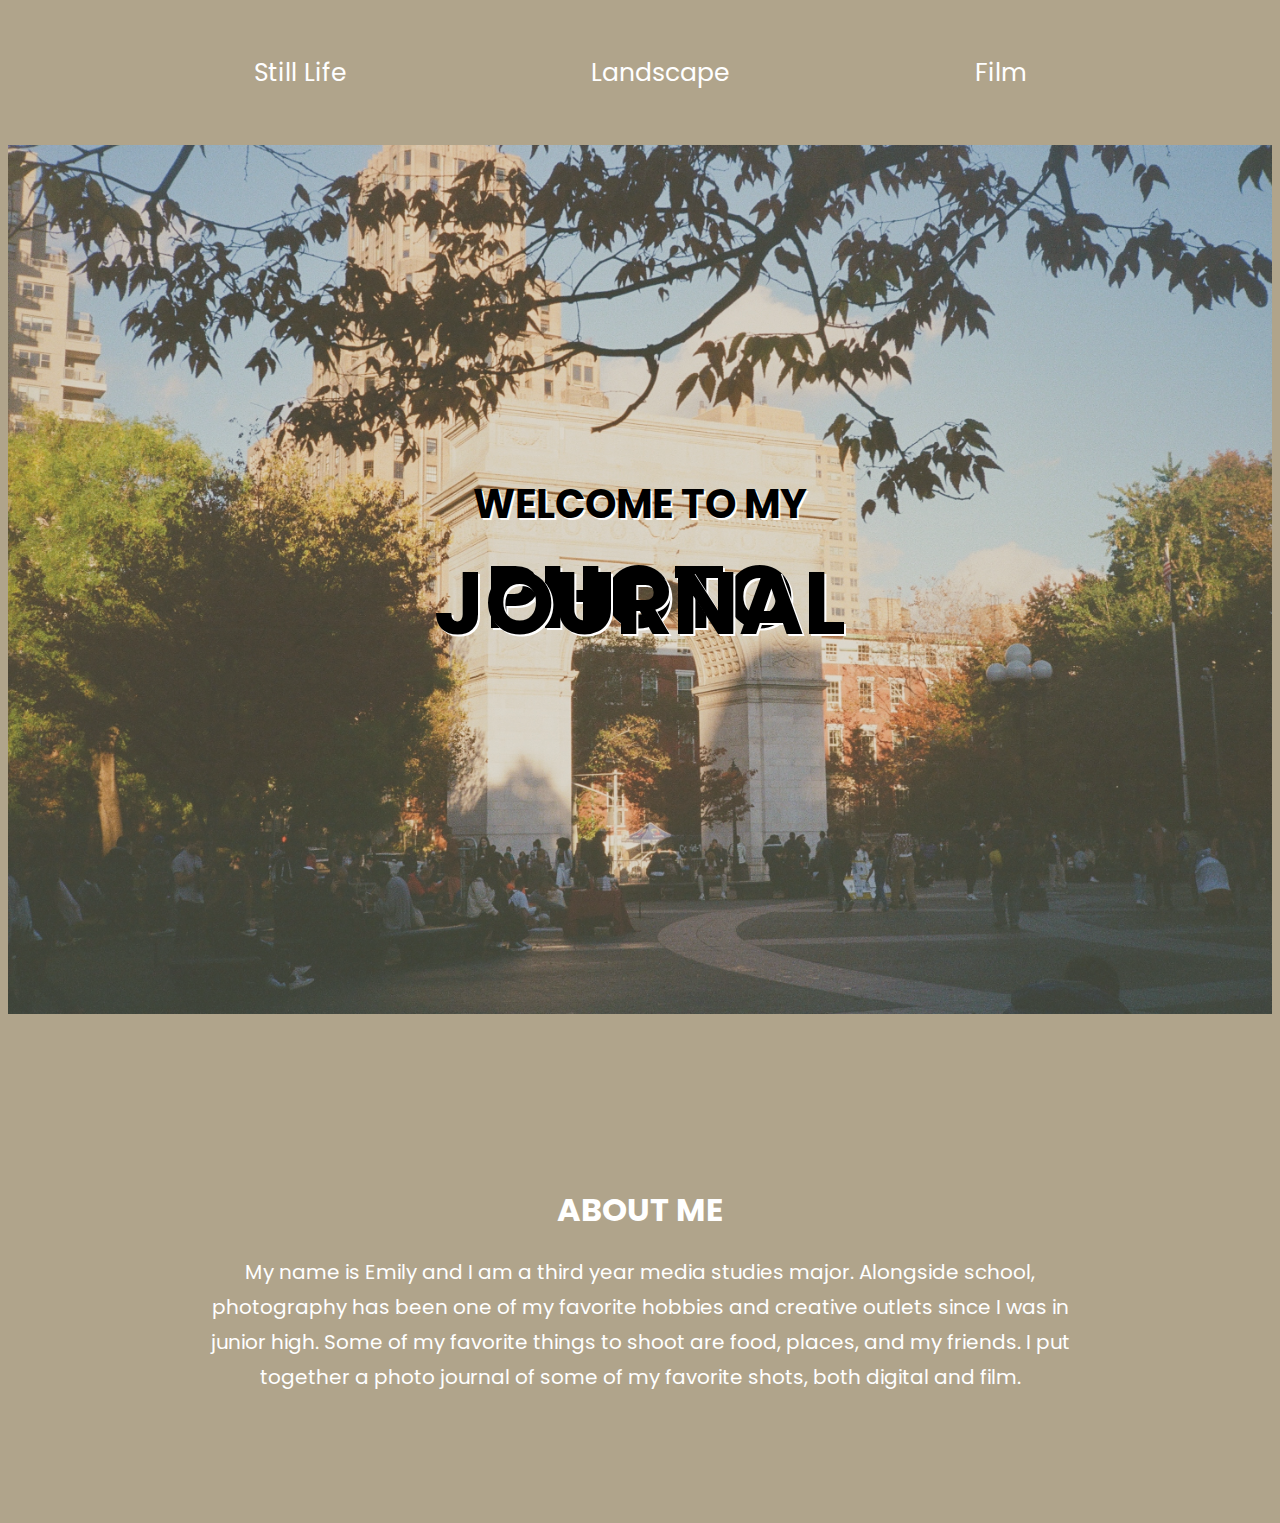
<file: final/index.html>
<html>
    <head>
        <link href="https://fonts.googleapis.com/css2?family=Alfa+Slab+One&family=Josefin+Sans:wght@300&family=Poppins:wght@300&display=swap" rel="stylesheet">
        <link rel="stylesheet" href="assets/css/style.css">
        <title>Photo Journal</title>
    </head>
    <body>
        <div class="nav-bar" >
        <nav>
            <ul>
                <li><a href="stilllife.html">Still Life</a></li>
                <li><a href="landscape.html">Landscape</a></li>
                <li><a href="film.html">Film</a></li>
              </ul>
        </nav>
        </div>

        <div class="container">
            <img src="assets/img/washingtonsquare.jpg" id="washingtonsquare" width="100%" >
            <div class="title">
                <section id="welcome" >
                    <p>WELCOME TO MY</p>
                </section>
                <section id="journal" >
                    <p>PHOTO JOURNAL</p>
                </section>
            </div>
        </div>

        <div class="about-me" >
            <h1>ABOUT ME</h1>
            <section id="paragraph" >
            <p>My name is Emily and I am a third year media studies major. Alongside school, photography has been one of my favorite hobbies and creative outlets since I was in junior high. Some  of my favorite things to shoot are food, places, and my friends. I put together a photo journal of some of my favorite shots, both digital and film.</p>
            </section>
        </div>
    </body>
</html>
</file>
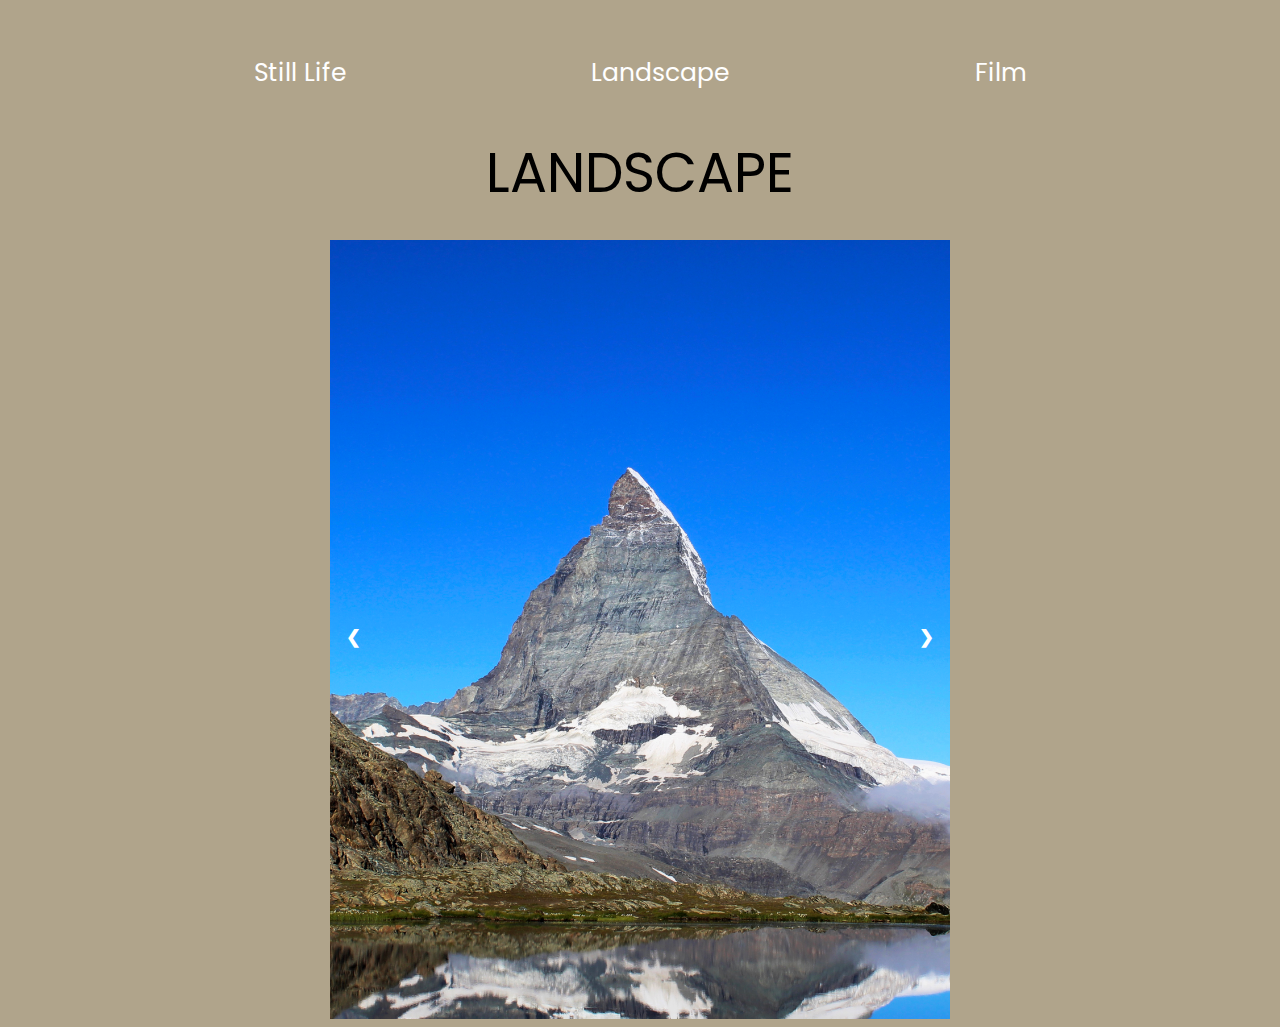
<file: final/landscape.html>
<html>
    <head>
        <link href="https://fonts.googleapis.com/css2?family=Alfa+Slab+One&family=Josefin+Sans:wght@300&family=Poppins:wght@300&display=swap" rel="stylesheet">
        <link rel="stylesheet" href="assets/css/style.css">
    </head>
    <body>
        <div class="nav-bar" >
        <nav>
            <ul>
                <li><a href="stilllife.html">Still Life</a></li>
                <li><a href="landscape">Landscape</a></li>
                <li><a href="film.html">Film</a></li>
              </ul>
        </nav>
        </div>
        <div class="landscape" >
            <p>LANDSCAPE</p>
        </div>

        <div class="slideshow-container">

            <div class="mySlides fade">
              <img src="assets/img/matterhorn.jpg" style="width:100%">
            </div>
          
            <div class="mySlides fade">
              <img src="assets/img/IMG_7780.jpg" style="width:100%">
            </div>
          
            <div class="mySlides fade">
              <img src="assets/img/IMG_7786.jpg" style="width:100%">
            </div>

            <div class="mySlides fade">
                <img src="assets/img/elcap.jpg" style="width:100%">
            </div>
        
          

            <a class="prev" onclick="plusSlides(-1)">&#10094;</a>
            <a class="next" onclick="plusSlides(1)">&#10095;</a>
          </div>

    <script src="assets/java/script.js"></script>
    </body>
</html>
</html>
</file>
<file: final/assets/css/style.css>
body {
    font-family: 'Poppins', sans-serif;
    background-color: B0A48B;
}
nav ul {
    list-style-type: none;
    padding-inline-start: 0;
    margin-block-start: 0;
    margin-block-end: 0;
    display: flex;
    justify-content: space-evenly;
    height: 65px;
    width: 100%;
    margin-top: 40px;
    margin-left: 0px;
    margin-right: 0px;
    align-items: center;
    font-size: 25px;
}

nav a {
    text-decoration: none;
    color: white;
    font-family: 
}

#welcome {
    font-size: 40px;
    text-shadow: 2px 2px white;
}

#journal {
    font-size: 88px;
    text-shadow: 2px 2px white;
}

.title {
    line-height: 6px;
    text-align: center;
    padding-top: 170px;
    color: black;
    font-weight: bold;
}

li a:hover {
    color: black;
}

.still-life {
    font-size: 55px;
    font-family: 'Poppins', sans-serif;
    color: black;
    text-align: center;
    line-height: 25px;
}

* {box-sizing:border-box}


.slideshow-container {
  max-width: 620px;
  position: relative;
  margin: auto;
}

.mySlides {
  display: none;
}

.prev, .next {
  cursor: pointer;
  position: absolute;
  top: 50%;
  width: auto;
  margin-top: -22px;
  padding: 16px;
  color: white;
  font-weight: bold;
  font-size: 18px;
  transition: 0.6s ease;
  border-radius: 0 3px 3px 0;
  user-select: none;
}


.next {
  right: 0;
  border-radius: 3px 0 0 3px;
}


.prev:hover, .next:hover {
  background-color: rgba(0,0,0,0.8);
}


.fade {
  -webkit-animation-name: fade;
  -webkit-animation-duration: 1.5s;
  animation-name: fade;
  animation-duration: 1.5s;
}

@-webkit-keyframes fade {
  from {opacity: .4} 
  to {opacity: 1}
}

@keyframes fade {
  from {opacity: .4} 
  to {opacity: 1}
}

.landscape {
    font-size: 55px;
    font-family: 'Poppins', sans-serif;
    color: black;
    text-align: center;
    line-height: 25px;
}

.film {
    font-size: 55px;
    font-family: 'Poppins', sans-serif;
    color: black;
    text-align: center;
    line-height: 25px;
}

.home a {
    font-size: 35px;
    font-family: 'Poppins', sans-serif;
    color: white;
    text-decoration: none;
}

.home {
    text-align: center;
    line-height: 25px;
    padding-top: 100px;
    padding-bottom: 70px;
}

.about-me {
    text-align: center;
    padding-top: 150px;
    padding-bottom: 100px;
    padding-right: 175px;
    padding-left: 175px;
    color: white;
}

#paragraph {
    line-height: 35px;
    font-size: 20px;
}

.container {
    position: relative;
    text-align: center;
    margin: auto;
    margin-top: 40px;
    width: 100%;
}

#washingtonsquare {
    opacity: 65%;
}


.title {
    position: absolute;
    top: 40%;
    left: 50%;
    transform: translate(-50%, -50%);
}
</file>
